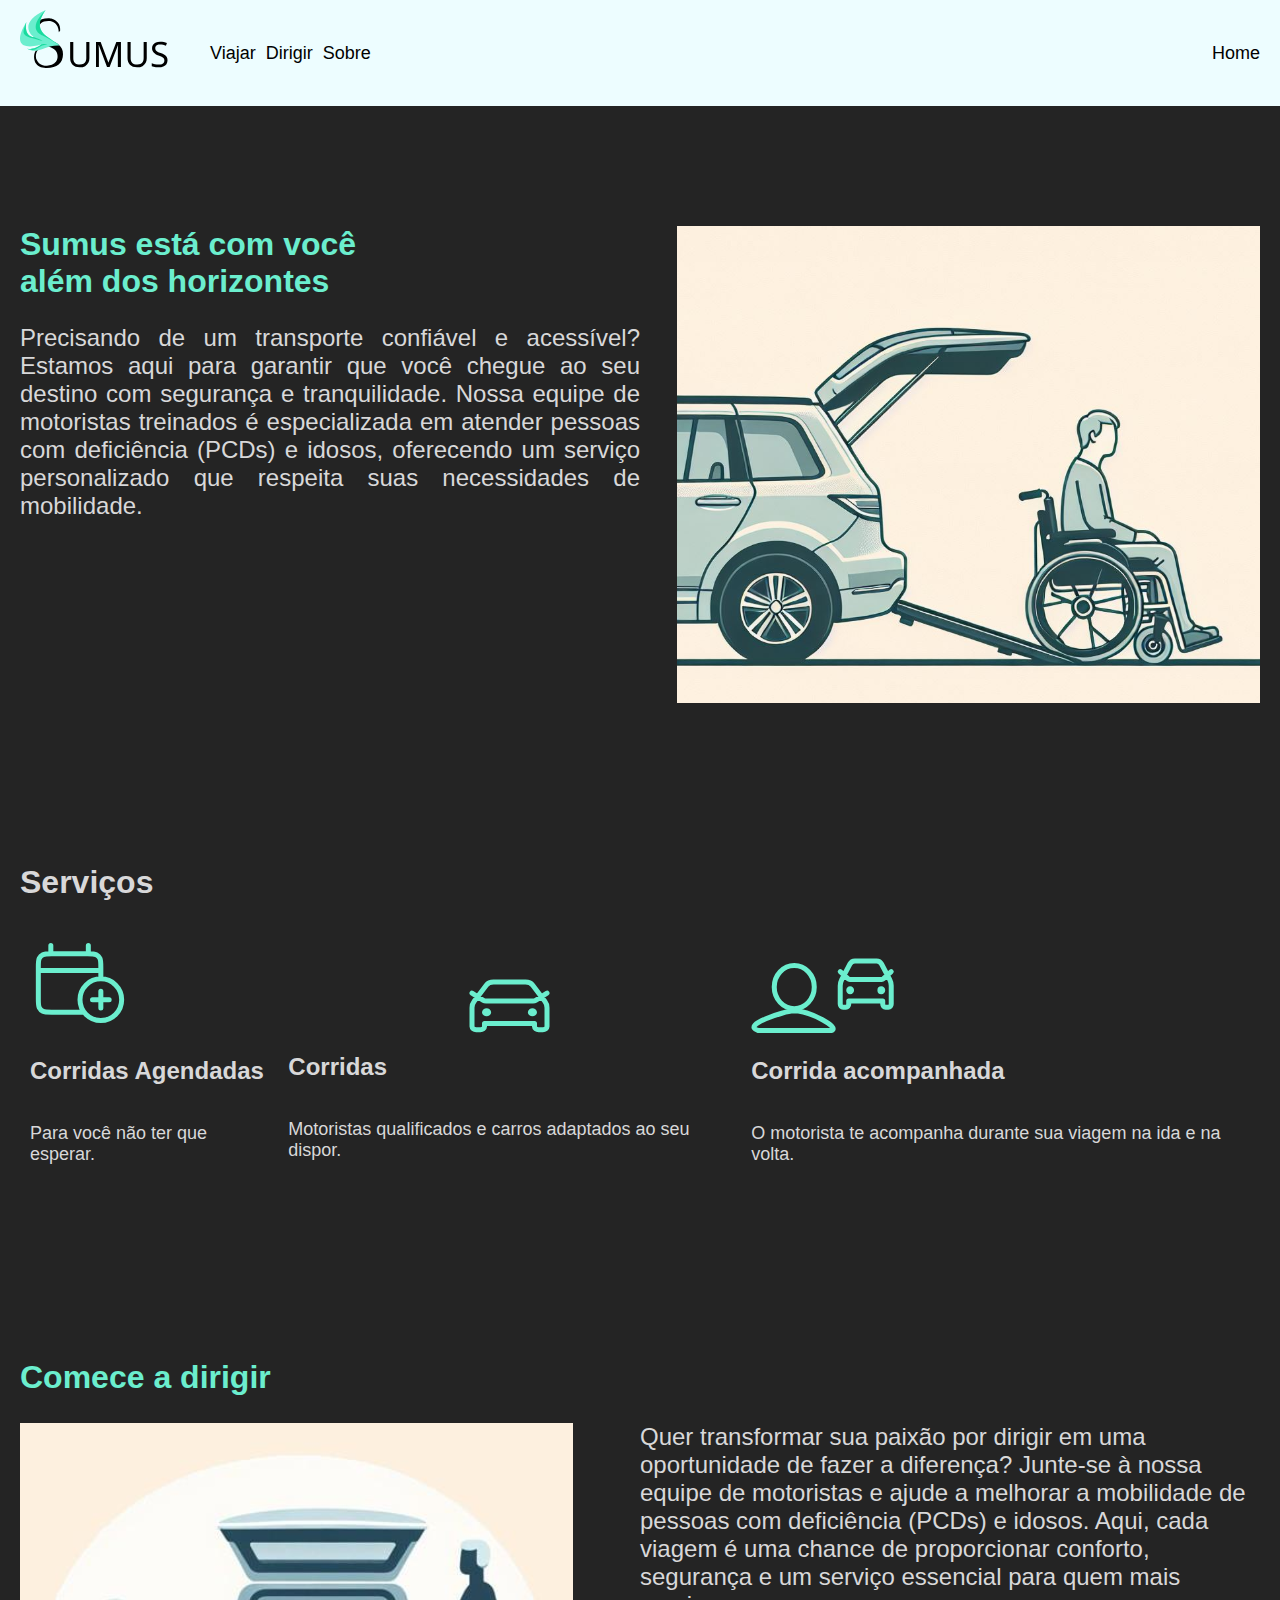
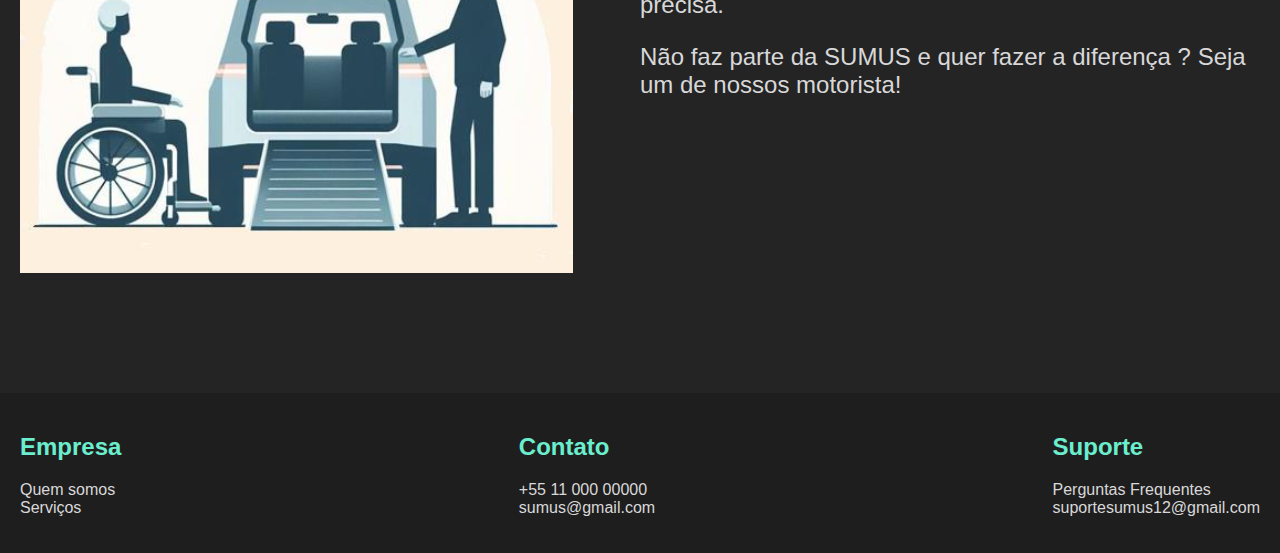
<file: index.html>
<!DOCTYPE html>
<html lang="en">

<head>
    <meta charset="UTF-8">
    <meta name="viewport" content="width=device-width, initial-scale=1.0">
    <title>Document</title>
    <link rel="stylesheet" href="style.css">
</head>

<body>
    <header class="c-header">
        <img src="img/segunda_versao_logo.svg" alt="A logo da empresa é um S com uma asa" class="c-header__logo">
        <nav class="c-header__navegacao">
            <ul class="c-header__navegacao-lista">
                <li class="c-header__navegacao-item"><a href="/telas_passageiro/formulario_login_passageiro.html" class="c-header__navegacao-link">Viajar</a></li>
                <li class="c-header__navegacao-item"><a href="/telas_motorista/formulario_login_motorista.html" class="c-header__navegacao-link">Dirigir</a></li>
                <li class="c-header__navegacao-item"><a href="" class="c-header__navegacao-link">Sobre</a></li>
            </ul>
            <span>Home</span>
        </nav>
    </header>
    <main>
        <section class="c-introducao">
            <div class="c-introducao__conteudo">
                <h1 class="c-introducao__titulo">Sumus está com você <br> além dos horizontes</h1>
                <p class="c-introducao__paragrafo">Precisando de um transporte confiável e acessível? Estamos aqui para garantir que você chegue ao seu destino com segurança e tranquilidade. Nossa equipe de motoristas treinados é especializada em atender pessoas com deficiência (PCDs) e idosos, oferecendo um serviço personalizado que respeita suas necessidades de mobilidade.</p>
            </div>
            <img src="img/car_1.svg">
        </section>
        <section class="c-servicos">
            <h1 class="c-servicos__titulo">Serviços</h1>
            <div class="c-servicos__lista">
                <div class="c-servicos__item">
                    <div class="container-icone">
                        <img src="img/icone_calendario.svg" alt="">
                    </div>
                    <h2 class="c-servicos__titulo">Corridas Agendadas</h2>
                    <p class="c-servicos__descricao">Para você não ter que esperar.</p>
                </div>
                <div class="c-servicos__item">
                    <div class="c-servicos__icone">
                        <img src="img/icone_carro.svg" alt="">
                    </div>
                    <h2 class="c-servicos__titulo">Corridas</h2>
                    <p class="c-servicos__descricao">Motoristas qualificados e carros adaptados ao seu dispor.</p>
                </div>
                <div class="c-servicos__item">
                    <div class="container-icone">
                        <img src="img/icone_pessoa_e_carro.svg" alt="">
                    </div>
                    <h2 class="c-servicos__titulo">Corrida acompanhada</h2>
                    <p class="c-servicos__descricao">O motorista te acompanha
                        durante sua viagem na ida e na volta.</p>
                </div>
            </div>
        </section>
        <section class="c-motorista">
            <h2 class="c-motorista__titulo">Comece a dirigir</h2>
            <div class="c-motorista__conteudo">
                <img src="img/car_3.svg" alt="" class="c-motorista__imagem">
                <div class="c-motorista__detalhes">
                    <p class="c-motorista__paragrafo">Quer transformar sua paixão por dirigir em uma oportunidade de fazer a diferença? Junte-se à nossa equipe de motoristas e ajude a melhorar a mobilidade de pessoas com deficiência (PCDs) e idosos. Aqui, cada viagem é uma chance de proporcionar conforto, segurança e um serviço essencial para quem mais precisa.</p>
                    <p class="c-motorista__paragrafo">Não faz parte da SUMUS e quer fazer a diferença ? Seja um de nossos <a href="telas_motorista/formulario_criar_conta_motorista.html" class="c-motorista__link">motorista!</a></p>
                </div>
            </div>
        </section>

    </main>
    <footer class="c-footer">
        <div class="c-footer__informacao">
            <h2 class="c-footer__titulo">Empresa</h2>
            <ul class="c-footer__lista">
                <li class="c-footer__item">Quem somos</li>
                <li class="c-footer__item">Serviços</li>
            </ul>
        </div>
        <div class="c-footer__informacao">
            <h2 class="c-footer__titulo">Contato</h2>
            <ul class="c-footer__lista">
                <li class="c-footer__item">+55 11 000 00000</li>
                <li class="c-footer__item">sumus@gmail.com</li>
            </ul>
        </div>
        <div class="c-footer__informacao">
            <h2 class="c-footer__titulo">Suporte</h2>
            <ul class="c-footer__lista">
                <li class="c-footer__item">Perguntas Frequentes</li>
                <li class="c-footer__item">suportesumus12@gmail.com</li>
            </ul>
        </div>
    </footer>
</body>

</html>
</file>
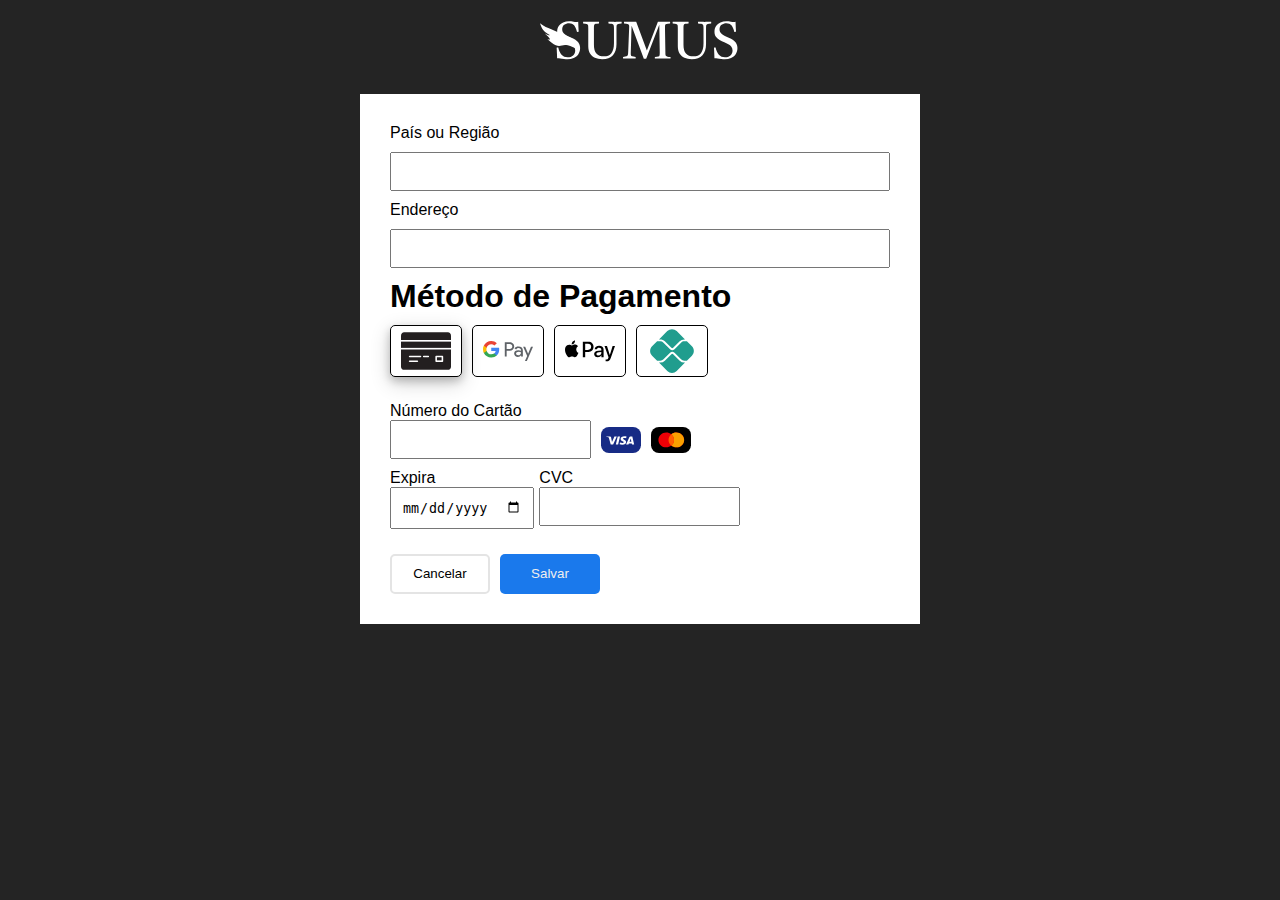
<file: tela_de_pagamento/tela-de-pagamento.html>
<!DOCTYPE html>
<html lang="en">

<head>
    <meta charset="UTF-8">
    <meta name="viewport" content="width=device-width, initial-scale=1.0">
    <title>Document</title>
    <link rel="stylesheet" href="../css/tela-de-pagamento.css">
</head>

<body>
    <div class="c-logo">
        <a href="../index.html"><img src="../img/logo_sumus_branca.svg" alt="" class="logo"></a>
    </div>
    <main>
        <section class="c-pagamento">
            <form action="" class="c-pagamento__formulario">
                <label class="c-pagamento__titulo" for="regiao">País ou Região</label>
                <input type="text" name="" id="regiao" class="c-pagamento__input">
                <label class="c-pagamento__titulo" for="endereco">Endereço</label>
                <input type="text" name="" id="endereco" class="c-pagamento__input">
                <h1>Método de Pagamento</h1>
                <div class="c-pagamento__metodos">
                    <div class="c-pagamento__metodo--ativo">
                        <img src="../img/cartao.svg" alt="" class="c-pagamento__metodo-icone">
                    </div>
                    <div class="c-pagamento__metodo">
                        <img src="../img/google_pay.svg" alt=""  class="c-pagamento__metodo-icone">
                    </div>
                    <div class="c-pagamento__metodo">
                        <img src="../img/apple_pay.svg" alt=""  class="c-pagamento__metodo-icone">
                    </div>
                    <div class="c-pagamento__metodo">
                        <img src="../img/pix.svg" alt=""  class="c-pagamento__metodo-icone">
                    </div>
                </div>
                <div class="c-pagamento__informacoes-cartao">
                    <div class="c-pagamento__cartao-secao">
                        <label class="c-pagamento__titulo" for="numeroCartao">Número do Cartão</label>
                        <div class="c-pagamento__numero-cartao">
                            <input type="number" class="c-pagamento__input" id="numeroCartao">
                            <img src="../img/bandeira_visa.svg" alt="" class="c-pagamento__bandeira">
                            <img src="../img/bandeira_mastercard.svg" alt="" class="c-pagamento__bandeira">
                        </div>
                    </div>
                    <div class="c-pagamento__cartao-validade    ">
                        <div class="c-pagamento__cartao-secao">
                            <label class="c-pagamento__titulo" for="dataExpiracao">Expira</label>
                            <input type="date" class="c-pagamento__input" id="dataExpiracao">
                        </div>
                        <div class="c-pagamento__cartao-secao">
                            <label class="c-pagamento__titulo" for="codigoCartao">CVC</label>
                            <input type="number" class="c-pagamento__input" id="codigoCartao">
                        </div>
                    </div>
                </div>
                <div class="c-pagamento__cadastrar-cartao">
                    <button class="c-pagamento__cartao-cancelar">Cancelar</button>
                    <button class="c-pagamento__cartao-salvar">Salvar</button>
                </div>
            </form>
        </section>
    </main>
</body>

</html>
</file>
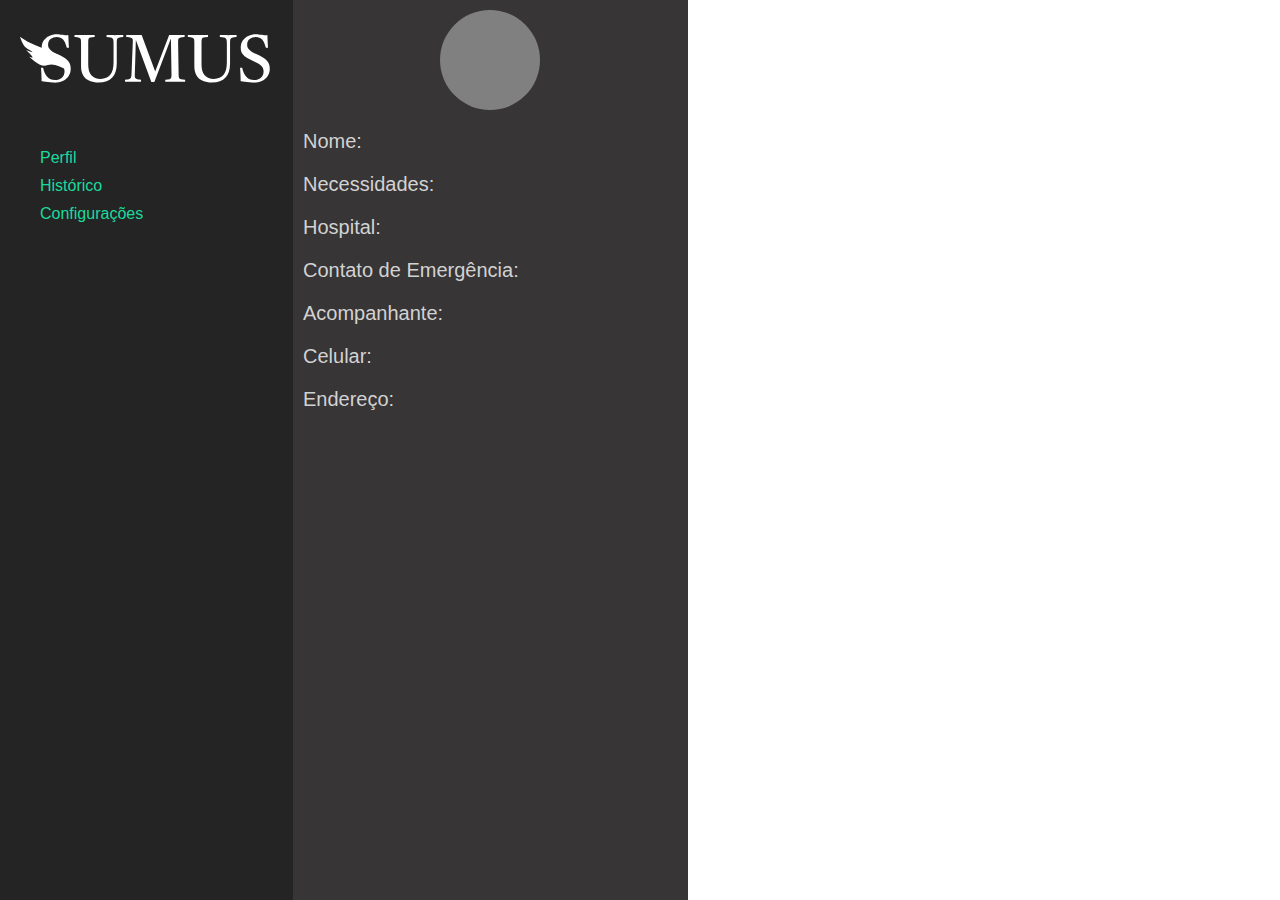
<file: telas_motorista/tela_corrida_motorista.html>
<!DOCTYPE html>
<html lang="pt-br">

<head>
    <meta charset="UTF-8">
    <meta name="viewport" content="width=device-width, initial-scale=1.0">
    <title>Document</title>
    <link rel="stylesheet" href="../css/tela_corrida_motorista.css">
    <link rel="stylesheet" type="text/css" href="https://api.tomtom.com/maps-sdk-for-web/cdn/6.x/6.25.0/maps/maps.css" />
    <script src="https://api.tomtom.com/maps-sdk-for-web/cdn/6.x/6.25.0/maps/maps-web.min.js"></script>
    <link rel="stylesheet" type="text/css" href="https://api.tomtom.com/maps-sdk-for-web/cdn/plugins/SearchBox/3.1.12/SearchBox.css" />

</head>

<body>
    <main>
        <section class="c-menu">
            <div class="c-menu__items">
                <a href="../index.html">
                    <img src="../img/logo_sumus_branca.svg" class="c-menu__logo">
                </a>
                <ul class="c-menu__items">
                    <li class="c-menu__item">Perfil</li>
                    <li class="c-menu__item">Histórico</li>
                    <li class="c-menu__item">Configurações</li>
                </ul>
            </div>
        </section>
        <section class="c-informacoes">
            <div class="c-informacoes__foto"></div>

            <ul class="c-informacoes__lista">
                <li class="c-informacoes__item">Nome:</li>
                <li class="c-informacoes__item">Necessidades:</li>
                <li class="c-informacoes__item">Hospital:</li>
                <li class="c-informacoes__item">Contato de Emergência:</li>
                <li class="c-informacoes__item">Acompanhante:</li>
                <li class="c-informacoes__item">Celular:</li>
                <li class="c-informacoes__item">Endereço:</li>
            </ul>
        </section>
        <div id="map"></div>
    </main>
    <script src="../script/map.js"></script>
</body>

</html>
</file>
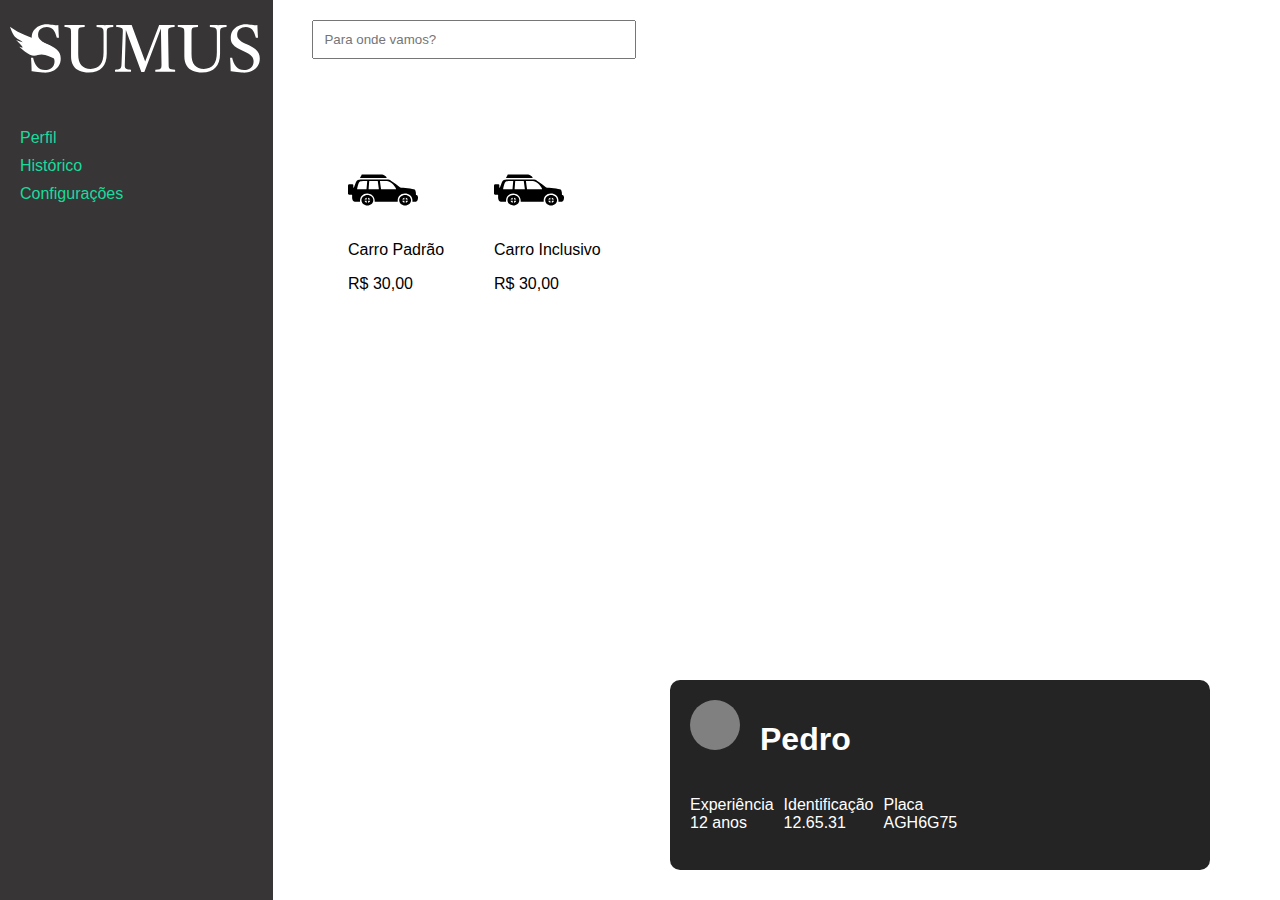
<file: telas_passageiro/tela_corrida_passageiro.html>
<!DOCTYPE html>
<html lang="pt-br">

<head>
    <meta charset="UTF-8">
    <meta name="viewport" content="width=device-width, initial-scale=1.0">
    <title>Document</title>
    <link rel="stylesheet" href="../css/tela_corrida_passageiro.css">
    <link rel="stylesheet" type="text/css" href="https://api.tomtom.com/maps-sdk-for-web/cdn/6.x/6.25.0/maps/maps.css" />
    <script src="https://api.tomtom.com/maps-sdk-for-web/cdn/6.x/6.25.0/maps/maps-web.min.js"></script>
    <link rel="stylesheet" type="text/css" href="https://api.tomtom.com/maps-sdk-for-web/cdn/plugins/SearchBox/3.1.12/SearchBox.css" />
</head>

<body>
    <main>
        <section class="c-menu">
            <div class="c-menu__items">
                <a href="../index.html"><img src="../img/logo_sumus_branca.svg" class="c-menu__logo"></a>
                <ul class="c-menu__items">
                    <li class="c-menu__item">Perfil</li>
                    <li class="c-menu__item">Histórico</li>
                    <li class="c-menu__item">Configurações</li>
                </ul>
            </div>
        </section>
        <section class="c-corrida">
            <input type="text" class="c-corrida__pesquisa" placeholder="Para onde vamos?">
            <div class="c-corrida__carros">
                <div class="c-corrida__carro">

                    <a href="../tela_de_pagamento/tela-de-pagamento.html"><img src="../img/carro.svg" alt="" class="c-corrida__carro"></a>
                    <div class="c-corrida__descricao">
                        <p>Carro Padrão</p>
                        <p>R$ 30,00</p>
                        <p></p>
                    </div>
                </div>

                <div class="c-corrida__carro">
                    <a href="../tela_de_pagamento/tela-de-pagamento.html"><img src="../img/carro.svg" alt="" class="c-corrida__carro"></a>
                    <div class="c-corrida__descricao">
                        <p>Carro Inclusivo</p>
                        <p>R$ 30,00</p>
                    </div>
                </div>
            </div>
        </section>
        <section class="c-mapa">

            <div id="map"></div>
            <section class="c-motorista">
                <div class="c-motorista__perfil">
                    <div class="c-motorista__foto"></div>
                    <h1 class="c-motorista__nome">Pedro</h1>
                </div>
                <ul class="c-motorista__carro">
                    <li>Experiência<br>12 anos</li>
                    <li>Identificação<br>12.65.31</li>
                    <li>Placa<br>AGH6G75</li>
                    <li></li>
                    <li></li>
                </ul>
            </section>
        </section>
    </main>
    <script src="../script/map.js"></script>
</body>

</html>
</file>
<file: style.css>
* {
  box-sizing: border-box;
  font-family: Arial, Helvetica, sans-serif;
}

body {
  margin: 0;
  background: #242424;
}

.c-header {
  display: flex;
  width: 100%;
  background: #edfdff;
  padding: 10px 20px;
}

.c-header__navegacao {
  display: flex;
  align-items: center;
  justify-content: space-between;
  width: 100%;
}

.c-header__navegacao-lista {
  display: flex;
  margin: 0;
}

nav span {
  font-size: 18px;
}

.c-header__navegacao-item{
  list-style: none;
  margin-right: 10px;
  font-size: 18px;
}

.c-header__navegacao-link {
  text-decoration: none;
  color: #000;
}

.c-introducao {
  display: flex;
  justify-content: space-between;
  width: 100%;
  padding: 20px;
  margin-top: 100px;
}

.c-introducao__conteudo{
  width: 50%;
}


.c-introducao__titulo {
  color: #6beece;
  margin: 0;
  font-size: xx-large;
}

.c-introducao__paragrafo {
  text-align: justify;
  font-size: x-large;
  color: #d8d8d9;
}

.c-servicos {
  margin-top: 100px;
  padding: 20px;
}

.c-servicos__lista {
  display: flex;
  justify-content: space-between;
  align-items: baseline;
}

.c-servicos__servico {
  flex-direction: column;
  padding: 10px 10px;
  margin-top: 20px;
}

.c-servicos__descricao {
  font-size: large;
}

.c-servicos__titulo,
.c-servicos__descricao {
  color: #d8d8d9;
}

.c-servicos__item {
  display: flex;
  flex-direction: column;
  padding: 10px;
}

.c-servicos__icone {
  display: flex;
  justify-content: center;
}

.c-motorista {
  margin-top: 100px;
  padding: 20px;
}

.c-motorista__titulo {
  color: #6beece;
  font-size: xx-large;
}

.c-motorista__conteudo {
  display: flex;
  justify-content: space-between;
  margin-top: 20px;
}

.c-motorista__paragrafo {
  color: #d8d8d9;
  font-size: x-large;
}

.c-motorista__detalhes {
  width: 50%;
}

 .c-motorista__paragrafo:first-child {
  margin-top: 0;
}

.c-motorista__link {
  position: relative;
  color: #d8d8d9;
  text-decoration: none;
}

.c-motorista__link::after {
  content: "";
  position: absolute;
  background: #6beece;
  left: 0;
  bottom: -5px;
  height: 2px;
  width: 0%;
}

.c-motorista__paragrafo:hover .c-motorista__link::after {
  width: 100%;
  transition: 300ms;
}

.c-footer {
  display: flex;
  justify-content: space-between;
  margin-top: 100px;
  padding: 20px 20px;
  background: #1f1e1e;
}

.c-footer__titulo {
  color:#6beece;
}

.c-footer__lista {
  padding: 0;
  text-align: left;
}

.c-footer__item{
  list-style: none;
  color: #d8d8d9
}
</file>
<file: css/tela-de-pagamento.css>
* {
  margin: 0;
  padding: 0;
}

body {
  background: #242424;
  font-family: Arial;
}

.c-logo {
  display: flex;
  justify-content: center;
  padding: 10px;
}

.logo {
  width: 200px;
}

main {
  display: flex;
  justify-content: center;
}

.c-pagamento {
  max-width: 90%;
  width: 500px;
  background: #ffff;
  padding: 30px;
}

.c-pagamento__formulario {
  display: flex;
  flex-direction: column;
  gap: 10px;
}

.c-pagamento__endereco {
  max-width: 100%;
  padding: 10px;
}

.c-pagamento__metodos {
  display: flex;
 gap: 10px;
}

.c-pagamento__metodo {
  display: flex;
  justify-content: center;
  border: solid 1px black;
  border-radius: 5px;
  width: 70px;
  height: 50px;
}

.c-pagamento__metodo--ativo {
  display: flex;
  justify-content: center;
  border: solid 1px black;
  border-radius: 5px;
  width: 70px;
  height: 50px;
  box-shadow: 0 4px 8px 0 rgba(0, 0, 0, 0.2), 0 6px 20px 0 rgba(0, 0, 0, 0.19);
}

.c-pagamento__metodo-icone {
  width: 50px;
  height: 50px;
}

.c-pagamento__informacoes-cartao {
  display: flex;
  flex-direction: column;
  margin-top: 15px;
}

.c-pagamento__cartao-secao {
  display: flex;
  flex-direction: column;
}

.c-pagamento__numero-cartao {
  display: flex;
  align-items: center;
  gap: 10px;
}

.c-pagamento__bandeira {
  width: 40px;
}

.c-pagamento__cartao-validade {
  display: flex;
  margin-top: 10px;
  gap: 5px;
}

.c-pagamento__cadastrar-cartao {
  display: flex;
  gap: 10px;
  margin-top: 15px;
}

.c-pagamento__cartao-cancelar {
  width: 100px;
  height: 40px;
  background: #ffff;
  border: none;
  border: solid 2px #e4e4e4;
  border-radius: 5px;
}

.c-pagamento__cartao-salvar {
  width: 100px;
  height: 40px;
  background: #1a79ec;
  color: #efefef;
  border: none;
  border-radius: 5px;
}
.c-pagamento__input {
  padding: 10px;
}
</file>
<file: css/tela_corrida_motorista.css>
body {
  margin: 0;
  font-family: Arial;
}

main {
  display: grid;
  grid-template-columns: 1fr 2fr 3fr;
}
.c-menu {
  background: #242424;
  height: 100%;
}

.c-menu__items {
  padding: 20px;
  list-style: none;
}
.c-menu__item {
  color: #19db9e;
  margin-bottom: 10px;
}

.c-informacoes {
  display: flex;
  flex-direction: column;
  background: #373535;
  padding: 0 10px;
}

.c-informacoes__foto {
  align-self: center;
  border-radius: 50%;
  width: 100px;
  height: 100px;
  background: gray;
  margin-top: 10px;
}

.c-informacoes__lista {
  padding: 0;
  margin-top: 20px;
}

.c-informacoes__item {
  margin-bottom: 20px;
  font-size: 20px;
  list-style: none;
  color: #D2D2D3;
}

#map {
  height: 100vh;
}

#search-container {
  position: absolute;
}
</file>
<file: css/tela_corrida_passageiro.css>
body {
  margin: 0;
  font-family: Arial;
}

main {
  display: grid;
  grid-template-columns: 1fr 2fr 3fr;
}

.c-menu {
  background: #373535;
}

.c-menu__items {
  padding: 10px;
  list-style: none;
}
.c-menu__item {
  color: #19db9e;
  margin-bottom: 10px;
}

.c-corrida {
  display: flex;
  flex-direction: column;
  align-items: center;
}

.c-corrida__pesquisa {
  width: 300px;
  padding: 10px;
  margin: 20px 0 100px 0;
}

.c-corrida__carros {
  display: flex;
  gap: 50px;
}

.c-motorista {
  position: fixed;
  bottom: 30px;;
  right: 70px;;
  width: 500px;
  height: 150px;
  background: #242424;
  padding: 20px;
  border-radius: 10px;
}

.c-motorista__perfil {
  display: flex;
  gap: 20px;
}

.c-motorista__foto {
  border-radius: 50%;
  width: 50px;
  height: 50px;
  background: gray;
}

.c-motorista__perfil {
  color: #fff;
}

.c-motorista__carro {
  list-style: none;
  padding: 0;
  display: flex;
  gap: 10px;
  color: #fff;

}

#map {
  height: 100vh;
}
</file>
